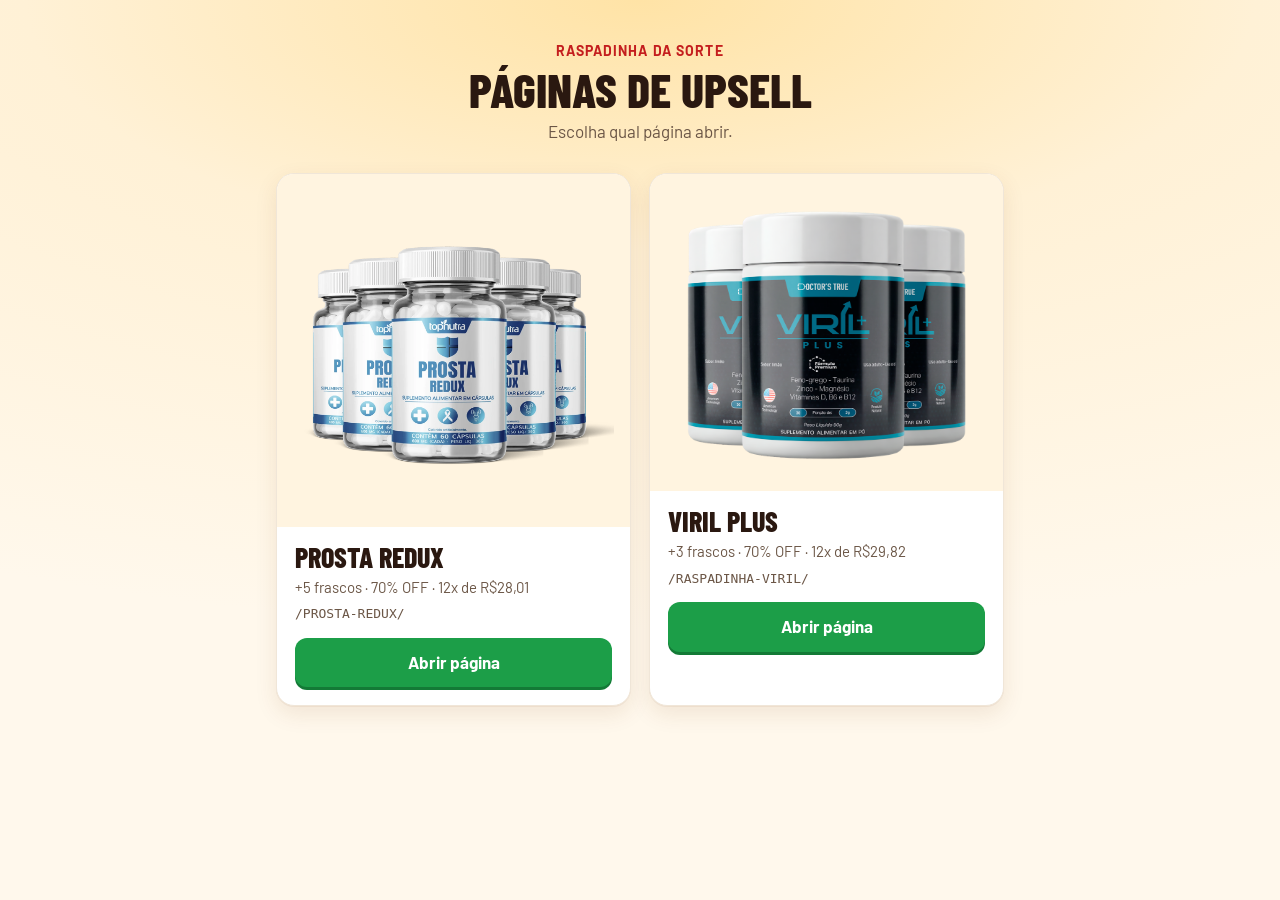
<file: index.html>
<!DOCTYPE html>
<html lang="pt-BR">
<head>
<meta charset="utf-8"/>
<meta content="width=device-width, initial-scale=1" name="viewport"/>
<meta content="noindex, nofollow" name="robots"/>
<meta content="#FFF8EC" name="theme-color"/>
<title>Raspadinha da Sorte — Páginas</title>
<link href="PROSTA-REDUX/assets/10_css2.css" rel="stylesheet"/>
<style>
:root{--bg:#FFF8EC;--text:#2A1810;--text-2:#6B5646;--paper:#FFFFFF;--line:#F0E6D8;--red:#C41E1E;--go:#1C9E48;--go-dark:#137A36;--gold:#FFC933;--shadow:0 1px 0 rgba(120,60,0,.06),0 8px 22px rgba(120,60,0,.10);--shadow-lg:0 14px 32px rgba(120,60,0,.20);--f-cond:"Barlow Condensed","Arial Narrow",system-ui,sans-serif;--f-body:"Barlow",system-ui,-apple-system,"Segoe UI",sans-serif}
*{box-sizing:border-box}
body{margin:0;min-height:100vh;background:radial-gradient(120% 70% at 50% 0%,#FFE3A6 0%,#FFF1D6 40%,var(--bg) 100%);color:var(--text);font-family:var(--f-body);font-size:17px;line-height:1.5;-webkit-font-smoothing:antialiased}
.wrap{width:min(760px,100%);margin:0 auto;padding:40px 16px 56px}
header{text-align:center;margin-bottom:28px}
.kicker{margin:0;color:var(--red);font-weight:700;font-size:14px;letter-spacing:.08em;text-transform:uppercase}
h1{margin:4px 0 6px;font-family:var(--f-cond);font-weight:800;font-size:clamp(34px,7vw,48px);line-height:1;text-transform:uppercase}
header p{margin:0;color:var(--text-2)}
.grid{display:grid;grid-template-columns:repeat(auto-fit,minmax(260px,1fr));gap:18px}
.card{display:flex;flex-direction:column;background:var(--paper);border:1px solid var(--line);border-radius:18px;overflow:hidden;box-shadow:var(--shadow);color:inherit;text-decoration:none;transition:transform .18s ease,box-shadow .18s ease}
.card:hover{transform:translateY(-3px);box-shadow:var(--shadow-lg)}
.card:focus-visible{outline:3px solid var(--red);outline-offset:3px}
.shot{aspect-ratio:4/3;display:grid;place-items:center;background:#FFF4E0;padding:16px}
.shot img{width:100%;height:100%;object-fit:contain}
.body{display:grid;gap:4px;padding:16px 18px 18px}
.body h2{margin:0;font-family:var(--f-cond);font-weight:800;font-size:28px;line-height:1.05;text-transform:uppercase}
.meta{margin:0;color:var(--text-2);font-size:15px}
.path{margin:2px 0 10px;font-size:13px;color:var(--text-2);font-family:ui-monospace,SFMono-Regular,Menlo,monospace}
.btn{display:block;text-align:center;background:var(--go);color:#fff;font-weight:700;font-size:17px;padding:12px 16px;border-radius:12px;box-shadow:0 3px 0 var(--go-dark)}
.card:hover .btn{background:var(--go-dark)}
</style>
</head>
<body>
<div class="wrap">
<header>
<p class="kicker">Raspadinha da Sorte</p>
<h1>Páginas de upsell</h1>
<p>Escolha qual página abrir.</p>
</header>

<nav class="grid" aria-label="Páginas">
<a class="card" href="PROSTA-REDUX/index.html">
<div class="shot"><img alt="5 frascos de Prosta Redux" decoding="async" src="PROSTA-REDUX/assets/base-mockups-potes%20copiar.webp"/></div>
<div class="body">
<h2>Prosta Redux</h2>
<p class="meta">+5 frascos · 70% OFF · 12x de R$28,01</p>
<p class="path">/PROSTA-REDUX/</p>
<span class="btn">Abrir página</span>
</div>
</a>

<a class="card" href="RASPADINHA-VIRIL/index.html">
<div class="shot"><img alt="3 frascos de Viril Plus" decoding="async" src="RASPADINHA-VIRIL/assets/base-mockups-potes%20copiar.png"/></div>
<div class="body">
<h2>Viril Plus</h2>
<p class="meta">+3 frascos · 70% OFF · 12x de R$29,82</p>
<p class="path">/RASPADINHA-VIRIL/</p>
<span class="btn">Abrir página</span>
</div>
</a>
</nav>
</div>
</body>
</html>
</file>
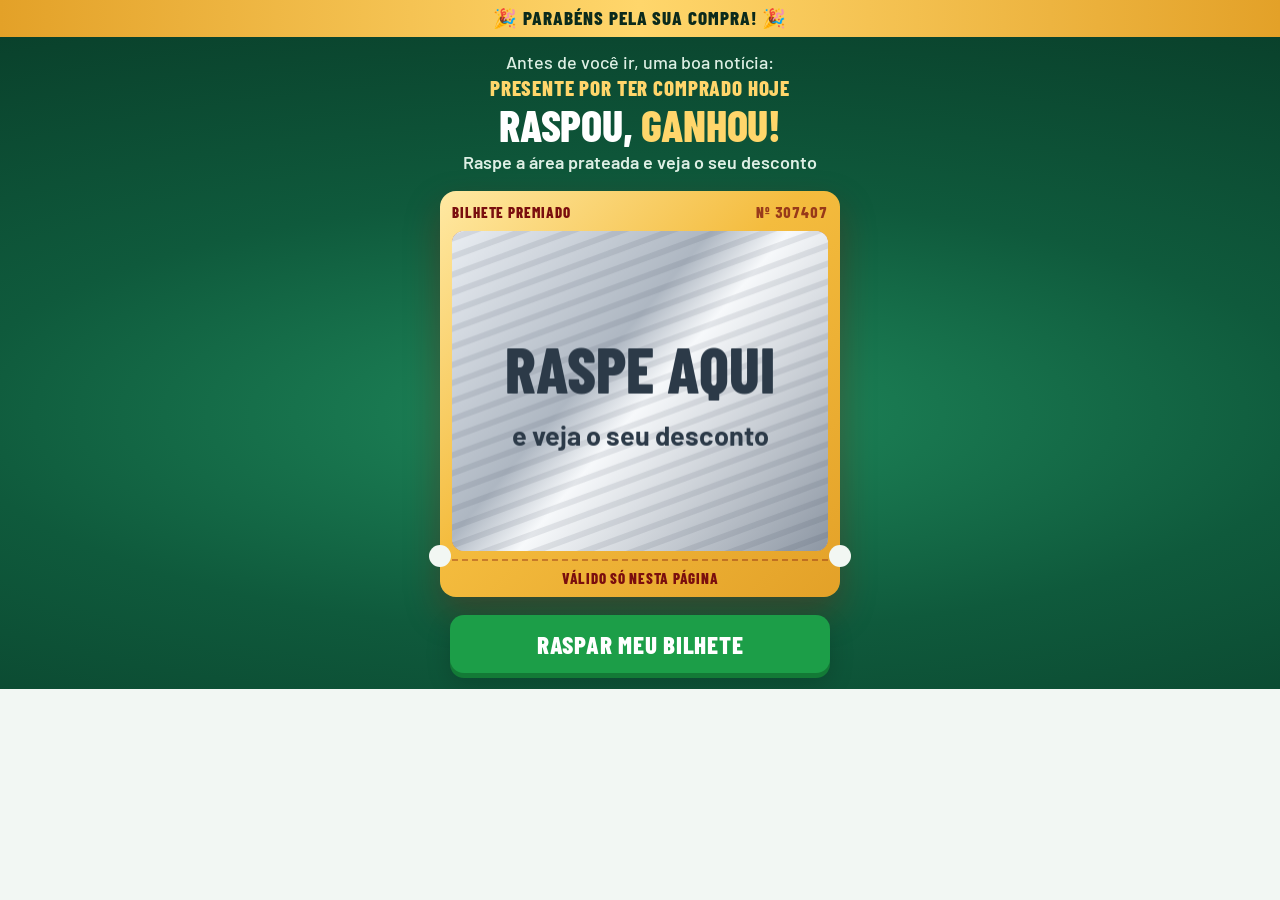
<file: PROSTA-REDUX/index.html>
<!DOCTYPE html>

<html lang="pt-BR">
<head><meta charset="utf-8"/><script data-ripador="mapa" src="assets/0_mapa-de-arquivos.js"></script>

<meta content="width=device-width, initial-scale=1" name="viewport"/>
<meta content="noindex, nofollow" name="robots"/>
<meta content="#0F5A3C" name="theme-color"/>
<title>Raspadinha da Sorte — Atualize seu pedido</title>
<link href="https://fonts.googleapis.com" rel="preconnect"/>
<link href="https://fonts.gstatic.com" rel="preconnect"/>
<link as="style" href="assets/1_style.css" rel="preload"/>
<link href="assets/1_style.css" rel="stylesheet"/>
<link href="assets/10_css2.css" rel="stylesheet"/>
</head>
<body>

<div class="party"><p>🎉 Parabéns pela sua compra! 🎉</p></div>

<section class="hero"><div class="wrap">
<div class="hero-head">
<p class="pre">Antes de você ir, uma boa notícia:</p>
<p class="kicker">Presente por ter comprado hoje</p>
<h1>Raspou, <em>ganhou!</em></h1>
<p aria-live="polite" class="status" id="msg" role="status">Raspe a área prateada e veja o seu desconto</p>
</div>
<div class="tkt" id="tkt">
<div class="tkt-top"><span>Bilhete premiado</span><span id="tktNo">Nº 004271</span></div>
<div class="scr" id="scr">
<div class="folder">
<p class="fd-title">Você ganhou</p>
<p class="fd-big">70% OFF</p>
<div class="fd-img"><img alt="5 frascos de Prosta Redux" decoding="async" height="1200" src="assets/base-mockups-potes%20copiar.webp" width="1200"/></div>
<span class="fd-pill">Em +5 frascos · você economiza R$279</span>
</div>
<canvas aria-label="Raspadinha. Toque no botão abaixo para raspar." class="foil" id="foil"></canvas>
</div>
<div class="tkt-foot">Válido só nesta página</div>
</div>
<button class="btn nudge" id="scratchBtn" type="button">Raspar meu bilhete</button>
</div></section>

<div class="locked" id="locked">
<div class="timerbar"><div class="wrap">
<p>Seus 70% OFF expiram em <span class="clock" id="clock">10:00</span></p>
</div></div>
<section class="offers" id="offers"><div class="wrap">
<div class="offers-head">
<h2>Seu presente: <em>70% OFF</em></h2>
<p>Adicione mais frascos ao pedido que você acabou de fazer. O desconto só vale nesta página.</p>
</div>
<div class="stack">

<article class="card featured">
<span class="flag">Mais escolhido</span>
<div class="saveband"><span>Você economiza</span><b>R$279,00</b></div>
<div class="card-body">
<div class="card-top"><span class="eyebrow">Atualize sua compra para</span><h3>5 frascos extras</h3></div>
<div class="shot">
<img alt="5 frascos de Prosta Redux" decoding="async" height="1200" src="assets/base-mockups-potes%20copiar.webp" width="1200"/>
<div class="chip"><div><b>70%</b><span>OFF</span></div></div>
</div>
<p class="deal"><span class="deal-lead">por apenas</span><span class="deal-price">12x de R$28,01</span><span class="deal-day">menos de R$2,00 por dia</span></p>

<a data-object="L9OG53-4ZJMD9" href="#" payt_action="oneclick_buy" style="text-decoration: none !important">
<button class="btn" type="button">Sim, quero meu desconto</button>
</a>

<select data-object="L9OG53-4ZJMD9" payt_element="installment" style="display:none !important"></select>
</div>
</article>
</div>
</div></section>
<section class="no"><div class="wrap">
<p class="foot">
      Suplemento alimentar. Não é medicamento e não se destina a diagnosticar, tratar, curar ou prevenir doenças. Resultados variam de pessoa para pessoa. Consulte seu médico. Produto isento de registro conforme legislação vigente da ANVISA.<br/><br/>
</p>
<a href="https://seguro.betaprost.com/home/obrigado/">
      Não, obrigado. Quero seguir sem os frascos extras.
    </a>
</div></section>
</div>
<script defer="" src="assets/2_app.js"></script>
<script type="text/javascript" src="https://checkout.payt.com.br/multiple-oneclickbuyscript/Q4ENY4.js"></script>
</body>
</html>
</file>
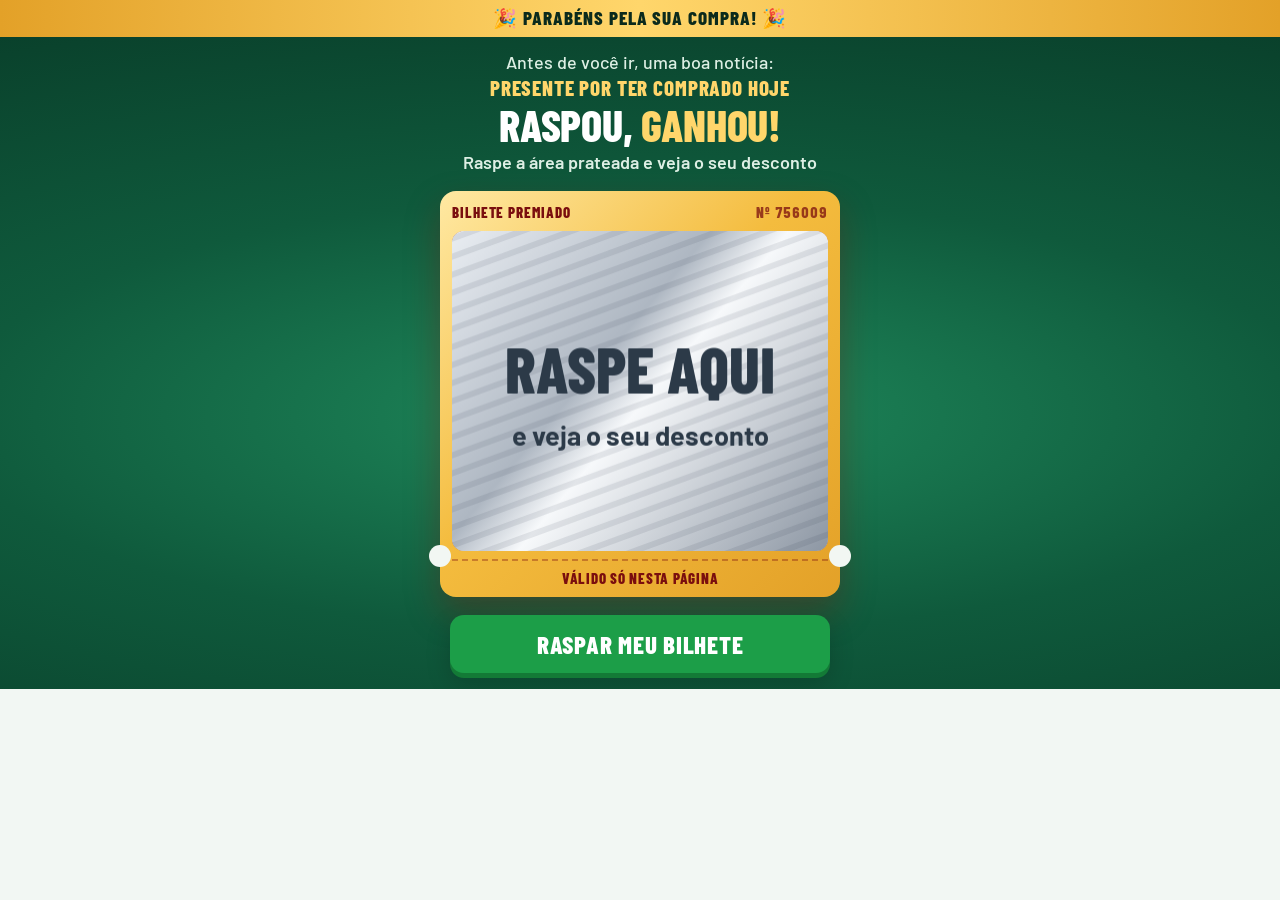
<file: RASPADINHA-VIRIL/index.html>
<!DOCTYPE html>

<html lang="pt-BR">
<head><meta charset="utf-8"/><script data-ripador="mapa" src="assets/0_mapa-de-arquivos.js"></script>

<meta content="width=device-width, initial-scale=1" name="viewport"/>
<meta content="noindex, nofollow" name="robots"/>
<meta content="#0F5A3C" name="theme-color"/>
<title>Raspadinha da Sorte — Atualize seu pedido</title>
<link href="https://fonts.googleapis.com" rel="preconnect"/>
<link href="https://fonts.gstatic.com" rel="preconnect"/>
<link as="style" href="assets/1_style.css" rel="preload"/>
<link href="assets/1_style.css" rel="stylesheet"/>
<link href="assets/10_css2.css" rel="stylesheet"/>
</head>
<body>

<div class="party"><p>🎉 Parabéns pela sua compra! 🎉</p></div>

<section class="hero"><div class="wrap">
<div class="hero-head">
<p class="pre">Antes de você ir, uma boa notícia:</p>
<p class="kicker">Presente por ter comprado hoje</p>
<h1>Raspou, <em>ganhou!</em></h1>
<p aria-live="polite" class="status" id="msg" role="status">Raspe a área prateada e veja o seu desconto</p>
</div>
<div class="tkt" id="tkt">
<div class="tkt-top"><span>Bilhete premiado</span><span id="tktNo">Nº 004271</span></div>
<div class="scr" id="scr">
<div class="folder">
<p class="fd-title">Você ganhou</p>
<p class="fd-big">70% OFF</p>
<div class="fd-img"><img alt="3 frascos de Viril Plus" decoding="async" height="791" src="assets/base-mockups-potes%20copiar.png" width="890"/></div>
<span class="fd-pill">Em +3 frascos · você economiza R$279</span>
</div>
<canvas aria-label="Raspadinha. Toque no botão abaixo para raspar." class="foil" id="foil"></canvas>
</div>
<div class="tkt-foot">Válido só nesta página</div>
</div>
<button class="btn nudge" id="scratchBtn" type="button">Raspar meu bilhete</button>
</div></section>

<div class="locked" id="locked">
<div class="timerbar"><div class="wrap">
<p>Seus 70% OFF expiram em <span class="clock" id="clock">10:00</span></p>
</div></div>
<section class="offers" id="offers"><div class="wrap">
<div class="offers-head">
<h2>Seu presente: <em>70% OFF</em></h2>
<p>Adicione mais frascos ao pedido que você acabou de fazer. O desconto só vale nesta página.</p>
</div>
<div class="stack">

<article class="card featured">
<span class="flag">Mais escolhido</span>
<div class="saveband"><span>Você economiza</span><b>R$279,00</b></div>
<div class="card-body">
<div class="card-top"><span class="eyebrow">Atualize sua compra para</span><h3>3 frascos extras</h3></div>
<div class="shot">
<img alt="3 frascos de Viril Plus" decoding="async" height="791" src="assets/base-mockups-potes%20copiar.png" width="890"/>
<div class="chip"><div><b>70%</b><span>OFF</span></div></div>
</div>
<p class="deal"><span class="deal-lead">por apenas</span><span class="deal-price">12x de R$29,82</span><span class="deal-day">menos de R$4,00 por dia</span></p>

<a data-object="LPVK6G-RW2BOW" href="#" payt_action="oneclick_buy" style="text-decoration: none !important">
<button class="btn" type="button">Sim, quero meu desconto</button>
</a>

<select data-object="LPVK6G-RW2BOW" payt_element="installment" style="display:none !important"></select>
</div>
</article>
</div>
</div></section>
<section class="no"><div class="wrap">
<p class="foot">
      Suplemento alimentar. Não é medicamento e não se destina a diagnosticar, tratar, curar ou prevenir doenças. Resultados variam de pessoa para pessoa. Consulte seu médico. Produto isento de registro conforme legislação vigente da ANVISA.<br/><br/>
</p>
<a href="https://seguro.betaprost.com/home/obrigado/">
      Não, obrigado. Quero seguir sem os frascos extras.
    </a>
</div></section>
</div>
<script defer="" src="assets/2_app.js"></script>
<script type="text/javascript" src="https://checkout.payt.com.br/multiple-oneclickbuyscript/Q4ENY4.js"></script>
</body>
</html>
</file>
<file: PROSTA-REDUX/assets/10_css2.css>
/* vietnamese */
@font-face {
  font-family: 'Barlow';
  font-style: normal;
  font-weight: 400;
  font-display: swap;
  src: url("14_7cHpv4kjgoGqM7E_A8s52Hs.woff2") format('woff2');
  unicode-range: U+0102-0103, U+0110-0111, U+0128-0129, U+0168-0169, U+01A0-01A1, U+01AF-01B0, U+0300-0301, U+0303-0304, U+0308-0309, U+0323, U+0329, U+1EA0-1EF9, U+20AB;
}
/* latin-ext */
@font-face {
  font-family: 'Barlow';
  font-style: normal;
  font-weight: 400;
  font-display: swap;
  src: url("11_7cHpv4kjgoGqM7E_Ass52Hs.woff2") format('woff2');
  unicode-range: U+0100-02BA, U+02BD-02C5, U+02C7-02CC, U+02CE-02D7, U+02DD-02FF, U+0304, U+0308, U+0329, U+1D00-1DBF, U+1E00-1E9F, U+1EF2-1EFF, U+2020, U+20A0-20AB, U+20AD-20C4, U+2113, U+2C60-2C7F, U+A720-A7FF;
}
/* latin */
@font-face {
  font-family: 'Barlow';
  font-style: normal;
  font-weight: 400;
  font-display: swap;
  src: url("7_7cHpv4kjgoGqM7E_DMs5.woff2") format('woff2');
  unicode-range: U+0000-00FF, U+0131, U+0152-0153, U+02BB-02BC, U+02C6, U+02DA, U+02DC, U+0304, U+0308, U+0329, U+2000-206F, U+20AC, U+2122, U+2191, U+2193, U+2212, U+2215, U+FEFF, U+FFFD;
}
/* vietnamese */
@font-face {
  font-family: 'Barlow';
  font-style: normal;
  font-weight: 500;
  font-display: swap;
  src: url("12_7cHqv4kjgoGqM7E3_-gs6FospT4.woff2") format('woff2');
  unicode-range: U+0102-0103, U+0110-0111, U+0128-0129, U+0168-0169, U+01A0-01A1, U+01AF-01B0, U+0300-0301, U+0303-0304, U+0308-0309, U+0323, U+0329, U+1EA0-1EF9, U+20AB;
}
/* latin-ext */
@font-face {
  font-family: 'Barlow';
  font-style: normal;
  font-weight: 500;
  font-display: swap;
  src: url("15_7cHqv4kjgoGqM7E3_-gs6VospT4.woff2") format('woff2');
  unicode-range: U+0100-02BA, U+02BD-02C5, U+02C7-02CC, U+02CE-02D7, U+02DD-02FF, U+0304, U+0308, U+0329, U+1D00-1DBF, U+1E00-1E9F, U+1EF2-1EFF, U+2020, U+20A0-20AB, U+20AD-20C4, U+2113, U+2C60-2C7F, U+A720-A7FF;
}
/* latin */
@font-face {
  font-family: 'Barlow';
  font-style: normal;
  font-weight: 500;
  font-display: swap;
  src: url("6_7cHqv4kjgoGqM7E3_-gs51os.woff2") format('woff2');
  unicode-range: U+0000-00FF, U+0131, U+0152-0153, U+02BB-02BC, U+02C6, U+02DA, U+02DC, U+0304, U+0308, U+0329, U+2000-206F, U+20AC, U+2122, U+2191, U+2193, U+2212, U+2215, U+FEFF, U+FFFD;
}
/* vietnamese */
@font-face {
  font-family: 'Barlow';
  font-style: normal;
  font-weight: 600;
  font-display: swap;
  src: url("26_7cHqv4kjgoGqM7E30-8s6FospT4.woff2") format('woff2');
  unicode-range: U+0102-0103, U+0110-0111, U+0128-0129, U+0168-0169, U+01A0-01A1, U+01AF-01B0, U+0300-0301, U+0303-0304, U+0308-0309, U+0323, U+0329, U+1EA0-1EF9, U+20AB;
}
/* latin-ext */
@font-face {
  font-family: 'Barlow';
  font-style: normal;
  font-weight: 600;
  font-display: swap;
  src: url("13_7cHqv4kjgoGqM7E30-8s6VospT4.woff2") format('woff2');
  unicode-range: U+0100-02BA, U+02BD-02C5, U+02C7-02CC, U+02CE-02D7, U+02DD-02FF, U+0304, U+0308, U+0329, U+1D00-1DBF, U+1E00-1E9F, U+1EF2-1EFF, U+2020, U+20A0-20AB, U+20AD-20C4, U+2113, U+2C60-2C7F, U+A720-A7FF;
}
/* latin */
@font-face {
  font-family: 'Barlow';
  font-style: normal;
  font-weight: 600;
  font-display: swap;
  src: url("4_7cHqv4kjgoGqM7E30-8s51os.woff2") format('woff2');
  unicode-range: U+0000-00FF, U+0131, U+0152-0153, U+02BB-02BC, U+02C6, U+02DA, U+02DC, U+0304, U+0308, U+0329, U+2000-206F, U+20AC, U+2122, U+2191, U+2193, U+2212, U+2215, U+FEFF, U+FFFD;
}
/* vietnamese */
@font-face {
  font-family: 'Barlow';
  font-style: normal;
  font-weight: 700;
  font-display: swap;
  src: url("24_7cHqv4kjgoGqM7E3t-4s6FospT4.woff2") format('woff2');
  unicode-range: U+0102-0103, U+0110-0111, U+0128-0129, U+0168-0169, U+01A0-01A1, U+01AF-01B0, U+0300-0301, U+0303-0304, U+0308-0309, U+0323, U+0329, U+1EA0-1EF9, U+20AB;
}
/* latin-ext */
@font-face {
  font-family: 'Barlow';
  font-style: normal;
  font-weight: 700;
  font-display: swap;
  src: url("25_7cHqv4kjgoGqM7E3t-4s6VospT4.woff2") format('woff2');
  unicode-range: U+0100-02BA, U+02BD-02C5, U+02C7-02CC, U+02CE-02D7, U+02DD-02FF, U+0304, U+0308, U+0329, U+1D00-1DBF, U+1E00-1E9F, U+1EF2-1EFF, U+2020, U+20A0-20AB, U+20AD-20C4, U+2113, U+2C60-2C7F, U+A720-A7FF;
}
/* latin */
@font-face {
  font-family: 'Barlow';
  font-style: normal;
  font-weight: 700;
  font-display: swap;
  src: url("5_7cHqv4kjgoGqM7E3t-4s51os.woff2") format('woff2');
  unicode-range: U+0000-00FF, U+0131, U+0152-0153, U+02BB-02BC, U+02C6, U+02DA, U+02DC, U+0304, U+0308, U+0329, U+2000-206F, U+20AC, U+2122, U+2191, U+2193, U+2212, U+2215, U+FEFF, U+FFFD;
}
/* vietnamese */
@font-face {
  font-family: 'Barlow Condensed';
  font-style: normal;
  font-weight: 600;
  font-display: swap;
  src: url("18_HTxwL3I-JCGChYJ8VI-L6OO_au7B4873z3nWuZEC.woff2") format('woff2');
  unicode-range: U+0102-0103, U+0110-0111, U+0128-0129, U+0168-0169, U+01A0-01A1, U+01AF-01B0, U+0300-0301, U+0303-0304, U+0308-0309, U+0323, U+0329, U+1EA0-1EF9, U+20AB;
}
/* latin-ext */
@font-face {
  font-family: 'Barlow Condensed';
  font-style: normal;
  font-weight: 600;
  font-display: swap;
  src: url("20_HTxwL3I-JCGChYJ8VI-L6OO_au7B4873z3jWuZEC.woff2") format('woff2');
  unicode-range: U+0100-02BA, U+02BD-02C5, U+02C7-02CC, U+02CE-02D7, U+02DD-02FF, U+0304, U+0308, U+0329, U+1D00-1DBF, U+1E00-1E9F, U+1EF2-1EFF, U+2020, U+20A0-20AB, U+20AD-20C4, U+2113, U+2C60-2C7F, U+A720-A7FF;
}
/* latin */
@font-face {
  font-family: 'Barlow Condensed';
  font-style: normal;
  font-weight: 600;
  font-display: swap;
  src: url("16_HTxwL3I-JCGChYJ8VI-L6OO_au7B4873z3bWuQ.woff2") format('woff2');
  unicode-range: U+0000-00FF, U+0131, U+0152-0153, U+02BB-02BC, U+02C6, U+02DA, U+02DC, U+0304, U+0308, U+0329, U+2000-206F, U+20AC, U+2122, U+2191, U+2193, U+2212, U+2215, U+FEFF, U+FFFD;
}
/* vietnamese */
@font-face {
  font-family: 'Barlow Condensed';
  font-style: normal;
  font-weight: 700;
  font-display: swap;
  src: url("17_HTxwL3I-JCGChYJ8VI-L6OO_au7B46r2z3nWuZEC.woff2") format('woff2');
  unicode-range: U+0102-0103, U+0110-0111, U+0128-0129, U+0168-0169, U+01A0-01A1, U+01AF-01B0, U+0300-0301, U+0303-0304, U+0308-0309, U+0323, U+0329, U+1EA0-1EF9, U+20AB;
}
/* latin-ext */
@font-face {
  font-family: 'Barlow Condensed';
  font-style: normal;
  font-weight: 700;
  font-display: swap;
  src: url("19_HTxwL3I-JCGChYJ8VI-L6OO_au7B46r2z3jWuZEC.woff2") format('woff2');
  unicode-range: U+0100-02BA, U+02BD-02C5, U+02C7-02CC, U+02CE-02D7, U+02DD-02FF, U+0304, U+0308, U+0329, U+1D00-1DBF, U+1E00-1E9F, U+1EF2-1EFF, U+2020, U+20A0-20AB, U+20AD-20C4, U+2113, U+2C60-2C7F, U+A720-A7FF;
}
/* latin */
@font-face {
  font-family: 'Barlow Condensed';
  font-style: normal;
  font-weight: 700;
  font-display: swap;
  src: url("22_HTxwL3I-JCGChYJ8VI-L6OO_au7B46r2z3bWuQ.woff2") format('woff2');
  unicode-range: U+0000-00FF, U+0131, U+0152-0153, U+02BB-02BC, U+02C6, U+02DA, U+02DC, U+0304, U+0308, U+0329, U+2000-206F, U+20AC, U+2122, U+2191, U+2193, U+2212, U+2215, U+FEFF, U+FFFD;
}
/* vietnamese */
@font-face {
  font-family: 'Barlow Condensed';
  font-style: normal;
  font-weight: 800;
  font-display: swap;
  src: url("21_HTxwL3I-JCGChYJ8VI-L6OO_au7B47b1z3nWuZEC.woff2") format('woff2');
  unicode-range: U+0102-0103, U+0110-0111, U+0128-0129, U+0168-0169, U+01A0-01A1, U+01AF-01B0, U+0300-0301, U+0303-0304, U+0308-0309, U+0323, U+0329, U+1EA0-1EF9, U+20AB;
}
/* latin-ext */
@font-face {
  font-family: 'Barlow Condensed';
  font-style: normal;
  font-weight: 800;
  font-display: swap;
  src: url("23_HTxwL3I-JCGChYJ8VI-L6OO_au7B47b1z3jWuZEC.woff2") format('woff2');
  unicode-range: U+0100-02BA, U+02BD-02C5, U+02C7-02CC, U+02CE-02D7, U+02DD-02FF, U+0304, U+0308, U+0329, U+1D00-1DBF, U+1E00-1E9F, U+1EF2-1EFF, U+2020, U+20A0-20AB, U+20AD-20C4, U+2113, U+2C60-2C7F, U+A720-A7FF;
}
/* latin */
@font-face {
  font-family: 'Barlow Condensed';
  font-style: normal;
  font-weight: 800;
  font-display: swap;
  src: url("8_HTxwL3I-JCGChYJ8VI-L6OO_au7B47b1z3bWuQ.woff2") format('woff2');
  unicode-range: U+0000-00FF, U+0131, U+0152-0153, U+02BB-02BC, U+02C6, U+02DA, U+02DC, U+0304, U+0308, U+0329, U+2000-206F, U+20AC, U+2122, U+2191, U+2193, U+2212, U+2215, U+FEFF, U+FFFD;
}
</file>
<file: PROSTA-REDUX/assets/1_style.css>
[hidden]{display:none!important}img{max-width:100%}:root{--night:#FFF8EC;--text:#2A1810;--text-2:#4A3A30;--hero-bg:radial-gradient(120% 70% at 50% 62%,#FFE3A6 0%,#FFF1D6 48%,#FFF8EC 100%);--kicker:#C41E1E;--em:#D62828;--em-2:#C41E1E;--burst-bg:#D62828;--burst-fg:#FFFFFF;--burst-border:#FFC933;--wheel-shadow:rgba(122,20,10,.28);--focus:#C41E1E;--offers-bg:#FFEFD2;--ring:#E8A200;--card-shadow:0 1px 0 rgba(120,60,0,.06),0 8px 22px rgba(120,60,0,.10);--card-shadow-lg:0 14px 32px rgba(120,60,0,.20);--link-muted:#6B5646;--hair:rgba(42,24,16,.12);--foot:#7A6A5E;--gold:#FFC933;--paper:#FFFFFF;--ink:#2A1810;--ink-2:#6B5646;--line:#F0E6D8;--cream:#FFF4E0;--go:#1C9E48;--go-dark:#137A36;--red:#C41E1E;--f-cond:"Barlow Condensed","Arial Narrow",system-ui,sans-serif;--f-body:"Barlow",system-ui,-apple-system,"Segoe UI",sans-serif}*{box-sizing:border-box}html{-webkit-text-size-adjust:100%;color-scheme:light}body{margin:0;background:var(--night);color:var(--text);font-family:var(--f-body);font-size:17px;line-height:1.5;-webkit-font-smoothing:antialiased}.wrap{width:min(460px,100%);margin:0 auto;padding-inline:16px}.approved{background:var(--go);color:#fff;padding-block:8px}.approved p{margin:0;display:flex;align-items:center;justify-content:center;gap:8px;font-weight:600;font-size:15px;line-height:1.2;text-align:center}.approved svg{flex:none}.hero{position:relative;overflow:hidden;text-align:center;padding-block:14px 16px;background:var(--hero-bg)}.hero-head{display:grid;gap:4px;margin-bottom:12px}.pre{margin:0;font-size:18px;line-height:1.25;font-weight:500;color:var(--text-2)}.kicker{margin:0;font-family:var(--f-cond);font-weight:800;font-size:21px;line-height:1.05;letter-spacing:.04em;text-transform:uppercase;color:var(--kicker)}h1{margin:0;font-family:var(--f-cond);font-weight:800;font-size:clamp(36px,10.4vw,44px);line-height:1;letter-spacing:-.005em;text-transform:uppercase;text-wrap:balance}h1 em{font-style:normal;color:var(--em)}.status{margin:0;font-size:18px;line-height:1.3;color:var(--text-2);font-weight:600}.status b{color:var(--em-2)}.burst{position:absolute;left:50%;top:50%;z-index:4;width:94%;transform:translate(-50%,-50%);text-align:center;pointer-events:none}.burst-in{display:block;background:var(--burst-bg);color:var(--burst-fg);border:3px solid var(--burst-border);border-radius:14px;padding:12px 10px 10px;box-shadow:0 10px 30px rgba(0,0,0,.55);animation:pop .5s cubic-bezier(.2,1.5,.4,1)}.burst-in b{display:block;font-family:var(--f-cond);font-weight:800;font-size:clamp(32px,10vw,42px);line-height:.95;text-transform:uppercase}.burst-in span{display:block;margin-top:5px;font-size:18px;font-weight:700;line-height:1.2}@keyframes pop{from{transform:scale(.4);opacity:0}to{transform:scale(1);opacity:1}}.nudge{animation:nudge 1.1s ease-in-out infinite}@keyframes nudge{50%{transform:scale(1.045)}}.wheelbox{--w:min(86vw,360px,calc(100vh - 310px));--w:min(86vw,360px,calc(100svh - 310px));position:relative;width:max(240px,var(--w));aspect-ratio:1;max-width:100%;margin:10px auto 0}.wheel,.rim{position:absolute;inset:0;width:100%;height:100%;display:block}.wheel{transition:transform 4.6s cubic-bezier(.15,.85,.25,1);filter:drop-shadow(0 14px 28px var(--wheel-shadow))}.rim{pointer-events:none}.pointer{position:absolute;left:50%;top:-5.5%;width:13%;transform:translateX(-50%);z-index:3;filter:drop-shadow(0 3px 4px rgba(0,0,0,.45))}.bulb{fill:#FFE58A}.bulb.b{animation:blink 1.1s steps(1) infinite}.bulb.a{animation:blink 1.1s steps(1) infinite .55s}@keyframes blink{50%{fill:#A87B00}}.slice.hit{fill:#8FE3AE}.btn{position:relative;overflow:hidden;display:block;width:100%;border:0;cursor:pointer;font-family:var(--f-cond);font-weight:800;font-size:clamp(21px,6.4vw,25px);letter-spacing:.03em;text-transform:uppercase;line-height:1;background:var(--go);color:#fff;border-radius:14px;padding:17px 16px 16px;box-shadow:0 5px 0 var(--go-dark),0 10px 24px rgba(0,0,0,.18)}.btn:active{transform:translateY(3px);box-shadow:0 2px 0 var(--go-dark)}.btn:focus-visible{outline:3px solid var(--focus);outline-offset:3px}.btn[disabled]{cursor:default;filter:saturate(.6) brightness(.85)}.btn::after{content:"";position:absolute;top:0;bottom:0;left:-40%;width:30%;background:linear-gradient(100deg,transparent,rgba(255,255,255,.35),transparent);transform:skewX(-18deg);animation:shine 2.8s ease-in-out infinite}.btn[disabled]::after{display:none}@keyframes shine{0%,55%{left:-40%}100%{left:130%}}#spinBtn{max-width:360px;margin:20px auto 0}.locked{display:none}.locked.on{display:block;animation:reveal .5s ease-out}@keyframes reveal{from{opacity:0;transform:translateY(16px)}to{opacity:1;transform:none}}.timerbar{background:var(--red);color:#fff;padding-block:9px;position:sticky;top:0;z-index:20;box-shadow:0 4px 12px rgba(0,0,0,.3)}.timerbar p{margin:0;display:flex;gap:10px;align-items:center;justify-content:center;font-weight:600;font-size:17px}.clock{font-family:var(--f-cond);font-weight:800;font-size:22px;line-height:1;background:rgba(0,0,0,.25);border-radius:6px;padding:4px 10px 3px;font-variant-numeric:tabular-nums;letter-spacing:.03em}.offers{background:var(--offers-bg);padding-block:26px 8px}.offers-head{text-align:center;margin-bottom:26px;display:grid;gap:4px}.offers-head h2{margin:0;font-family:var(--f-cond);font-weight:800;font-size:32px;line-height:1;text-transform:uppercase;text-wrap:balance}.offers-head h2 em{font-style:normal;color:var(--em)}.offers-head p{margin:0;color:var(--text-2);font-size:18px;line-height:1.4}.stack{display:grid;gap:26px}.card{position:relative;background:var(--paper);color:var(--ink);border-radius:16px;box-shadow:var(--card-shadow)}.card.featured{box-shadow:0 0 0 3px var(--ring),var(--card-shadow-lg)}.card-body{padding:18px 18px 18px}.saveband{display:flex;flex-wrap:wrap;align-items:baseline;justify-content:center;column-gap:8px;background:var(--go);color:#fff;border-radius:16px 16px 0 0;padding:14px 16px 12px;font-family:var(--f-cond);font-weight:800;text-transform:uppercase;line-height:1}.featured .saveband{padding-top:24px}.saveband span{font-size:19px;letter-spacing:.04em;opacity:.92}.saveband b{font-size:34px;font-variant-numeric:tabular-nums}.flag{position:absolute;top:-13px;left:50%;transform:translateX(-50%);white-space:nowrap;background:var(--gold);color:var(--ink);font-family:var(--f-cond);font-weight:800;font-size:15px;letter-spacing:.08em;text-transform:uppercase;padding:4px 14px 3px;border-radius:999px}.card-top{text-align:center}.card-top .eyebrow{display:block;margin:0 0 3px;font-size:18px;line-height:1.2;font-weight:600;color:var(--ink-2)}.deal{margin:0 0 16px;text-align:center}.deal-lead{display:block;font-size:18px;line-height:1.2;font-weight:600;color:var(--ink-2)}.deal-price{display:block;margin-top:2px;font-family:var(--f-cond);font-weight:800;font-size:50px;line-height:1;color:var(--ink);font-variant-numeric:tabular-nums}.deal-day{display:inline-block;margin-top:10px;background:var(--cream);color:var(--ink);font-size:17px;font-weight:700;padding:5px 14px;border-radius:999px}.card h3{margin:0;font-family:var(--f-cond);font-weight:800;font-size:36px;line-height:1;text-transform:uppercase}.card .qty{margin:3px 0 0;color:var(--ink-2);font-size:18px}.chip{position:absolute;top:10px;right:10px;display:grid;place-items:center;width:76px;height:76px;border-radius:50%;background:var(--gold);color:var(--ink);border:3px solid #fff;box-shadow:0 4px 12px rgba(0,0,0,.3);font-family:var(--f-cond);font-weight:800;line-height:.9;text-align:center;transform:rotate(-8deg)}.chip b{font-size:29px;display:block}.chip span{font-size:14px;letter-spacing:.06em}.shot{position:relative;margin:12px 0 14px;padding:14px 8px 6px;border-radius:12px;background:radial-gradient(90% 75% at 50% 58%,#FFFFFF 0%,#FFF1D6 100%)}.shot img{display:block;width:100%;height:auto}.no{background:var(--offers-bg);padding-block:8px 36px;text-align:center}.no .foot{margin-top:18px}.no a{display:inline-block;margin-top:22px;color:#8A796B;font-size:14px;line-height:1.4;text-decoration:underline;text-underline-offset:3px}.no a:focus-visible{outline:2px solid var(--focus);outline-offset:3px}.foot{border-top:1px solid var(--hair);margin:24px 0 0;padding-top:16px;font-size:14px;color:var(--foot);line-height:1.55;text-align:left}@media (prefers-reduced-motion:reduce){.nudge,.burst-in{animation:none}.wheel{transition-duration:.8s}.bulb.a,.bulb.b,.btn::after{animation:none}.locked.on{animation:none}}.party{position:relative;overflow:hidden;background:linear-gradient(90deg,#B81D1D,#D62828 50%,#B81D1D);color:#fff;padding-block:8px}.party p{position:relative;margin:0;text-align:center;font-family:var(--f-cond);font-weight:800;font-size:19px;line-height:1.1;letter-spacing:.05em;text-transform:uppercase}.party::after{content:"";position:absolute;top:0;bottom:0;left:-30%;width:25%;background:linear-gradient(100deg,transparent,rgba(255,255,255,.35),transparent);transform:skewX(-18deg);animation:shine 3.2s ease-in-out infinite}.confetti{position:fixed;inset:0;width:100%;height:100%;pointer-events:none;z-index:60}@media (prefers-reduced-motion:reduce){.party::after{animation:none}}:root{--night:#F2F7F3;--text:#10281E;--text-2:#35503F;--hero-bg:radial-gradient(120% 75% at 50% 58%,#1F8A5C 0%,#0F5A3C 45%,#083A27 100%);--kicker:#FFD66B;--em:#FFD66B;--em-2:#FFE08A;--offers-bg:#EAF4EE;--ring:#E8A200;--focus:#0F5A3C;--link-muted:#5E7266;--hair:rgba(16,40,30,.14);--foot:#5E7266;--ink:#10281E;--ink-2:#4F6A5A;--line:#E1ECE4;--cream:#EEF6F0;--card-shadow:0 1px 0 rgba(8,58,39,.06),0 8px 22px rgba(8,58,39,.10);--card-shadow-lg:0 14px 32px rgba(8,58,39,.20)}.party{background:linear-gradient(90deg,#E3A128,#FFD66B 50%,#E3A128);color:#0B2A1C}.hero{color:#fff}.hero .pre,.hero .status{color:#DDEFE4}.hero h1{color:#fff}.status.win{color:var(--em-2);font-family:var(--f-cond);font-weight:800;font-size:24px;letter-spacing:.01em;text-transform:uppercase;line-height:1.05}.offers-head h2 em{color:#C41E1E}.stage{position:relative;width:min(84vw,340px,calc((100svh - 300px)*.98));width:max(230px,min(84vw,340px,calc((100svh - 300px)*.98)));aspect-ratio:1/1.02;margin:22px auto 0;cursor:pointer;-webkit-tap-highlight-color:transparent}.stage:focus-visible{outline:3px solid var(--em);outline-offset:6px;border-radius:16px}@keyframes spin{to{rotate:360deg}}.tag{position:absolute;right:0;top:-2%;z-index:5;display:grid;place-items:center;text-align:center;width:92px;height:92px;border-radius:50%;background:#C41E1E;color:#fff;border:4px solid #FFD66B;box-shadow:0 8px 18px rgba(0,0,0,.35);font-family:var(--f-cond);font-weight:800;line-height:.9;opacity:0;transform:scale(.2) rotate(-30deg);transition:transform .5s cubic-bezier(.2,1.6,.4,1) 1.1s,opacity .2s 1.1s}.tag b{display:block;font-size:34px}.tag span{font-size:17px;letter-spacing:.05em}.stage.open .tag{opacity:1;transform:scale(1) rotate(-10deg)}.tag.save{right:auto;left:0;width:104px;height:104px;background:#1C9E48;transition-delay:1.35s}.tag.save small{display:block;font-size:13px;letter-spacing:.04em;line-height:1}.tag.save b{font-size:27px;margin-top:3px}.stage.open .tag.save{transform:scale(1) rotate(10deg)}@keyframes wiggle{0%,62%,100%{transform:rotate(0)}68%{transform:rotate(-5deg)}74%{transform:rotate(5deg)}80%{transform:rotate(-3deg)}86%{transform:rotate(2deg)}}@keyframes shake{25%{transform:translateX(-6px) rotate(-4deg)}75%{transform:translateX(6px) rotate(4deg)}}.glow{position:absolute;left:50%;top:50%;width:100%;aspect-ratio:1;transform:translate(-50%,-50%);border-radius:50%;background:radial-gradient(circle,rgba(255,224,138,.45) 0%,rgba(255,224,138,0) 65%)}.rays{position:absolute;left:50%;top:36%;width:130%;aspect-ratio:1;border-radius:50%;transform:translate(-50%,-50%) scale(.3);opacity:0;background:repeating-conic-gradient(from 0deg,rgba(255,230,150,.55) 0 9deg,rgba(255,230,150,0) 9deg 24deg);-webkit-mask:radial-gradient(circle,#000 18%,transparent 66%);mask:radial-gradient(circle,#000 18%,transparent 66%);transition:opacity .5s ease .2s,transform .9s ease .2s}.stage.open .rays{opacity:1;transform:translate(-50%,-50%) scale(1);animation:spin 14s linear infinite}.prize{position:absolute;left:10%;width:80%;bottom:16%;z-index:1;opacity:0;transform:translateY(38%) scale(.45);transition:transform 1s cubic-bezier(.2,1.35,.4,1) .35s,opacity .25s ease .35s;filter:drop-shadow(0 12px 18px rgba(0,0,0,.35))}.prize img{display:block;width:100%;height:auto}.stage.open .prize{opacity:1;transform:translateY(-19%) scale(1)}.gift{position:absolute;inset:0;z-index:2;transform-origin:50% 96%}.gift.idle{animation:wiggle 2.6s ease-in-out infinite}.gift.shaking{animation:shake .12s linear 7}.box{position:absolute;left:9%;width:82%;bottom:3%;height:47%;border-radius:8px;background:linear-gradient(90deg,#8E1010 0%,#C41E1E 18%,#E84A4A 46%,#D62828 70%,#8E1010 100%);box-shadow:0 20px 30px rgba(0,0,0,.35)}.box::before{content:"";position:absolute;top:0;bottom:0;left:42%;width:16%;background:linear-gradient(90deg,#B97A12,#FFE08A 45%,#E3A128)}.box::after{content:"";position:absolute;left:0;right:0;top:0;height:14%;background:linear-gradient(180deg,rgba(0,0,0,.28),transparent)}.lid{position:absolute;left:4%;width:92%;bottom:49%;height:15%;z-index:3;transform-origin:15% 100%;transition:transform .8s cubic-bezier(.3,1.25,.5,1),opacity .5s ease .45s}.lid-top{position:absolute;inset:0;border-radius:8px;background:linear-gradient(90deg,#A31616 0%,#D62828 20%,#F05A5A 46%,#E23B3B 70%,#A31616 100%);box-shadow:0 6px 10px rgba(0,0,0,.25)}.lid-top::before{content:"";position:absolute;top:0;bottom:0;left:42.5%;width:15%;background:linear-gradient(90deg,#B97A12,#FFE08A 45%,#E3A128)}.bow{position:absolute;left:50%;bottom:86%;width:52%;transform:translateX(-50%)}.bow svg{display:block;width:100%;height:auto;filter:drop-shadow(0 4px 4px rgba(0,0,0,.25))}.stage.open .lid{transform:translate(-14%,-230%) rotate(-28deg);opacity:0}.sparkle{position:absolute;z-index:4;color:#FFE08A;font-size:22px;line-height:1;animation:twinkle 1.8s ease-in-out infinite;pointer-events:none}@keyframes twinkle{0%,100%{opacity:.2;transform:scale(.6)}50%{opacity:1;transform:scale(1.15)}}.hero #openBtn{background:#FFC933;color:#0B2A1C;box-shadow:0 5px 0 #B98A10,0 10px 24px rgba(0,0,0,.3);max-width:360px;margin:18px auto 0}.hero #openBtn:active{box-shadow:0 2px 0 #B98A10}@media (prefers-reduced-motion:reduce){.gift.idle,.gift.shaking,.stage.open .rays,.sparkle{animation:none}.prize,.lid,.tag,.rays{transition-duration:.01s;transition-delay:0s}}
.tkt{position:relative;width:min(92vw,400px);margin:16px auto 0;background:linear-gradient(135deg,#FFE9A3,#F4BC3E 45%,#E3A128);border-radius:16px;padding:10px 12px 8px;box-shadow:0 16px 34px rgba(122,20,10,.35);transition:transform .5s cubic-bezier(.2,1.5,.4,1)}
.tkt.won{transform:scale(1.03)}
.tkt::before,.tkt::after{content:"";position:absolute;bottom:30px;width:22px;height:22px;border-radius:50%;background:var(--night)}
.tkt::before{left:-11px}
.tkt::after{right:-11px}
.tkt-top{display:flex;justify-content:space-between;align-items:baseline;gap:8px;margin-bottom:8px;font-family:var(--f-cond);font-weight:800;font-size:15px;letter-spacing:.06em;text-transform:uppercase;color:#7A0E0E}
.tkt-top span:last-child{opacity:.75;font-variant-numeric:tabular-nums}
.scr{position:relative;aspect-ratio:4/3.4;border-radius:12px;overflow:hidden;box-shadow:inset 0 0 0 3px #7A0E0E}
.tkt-foot{margin-top:8px;padding-top:6px;border-top:2px dashed rgba(122,14,14,.35);font-family:var(--f-cond);font-weight:800;font-size:15px;letter-spacing:.05em;text-transform:uppercase;color:#7A0E0E;text-align:center}
.foil{position:absolute;inset:0;width:100%;height:100%;touch-action:none;cursor:grab;transition:opacity .5s;z-index:3}
.foil.gone{opacity:0;pointer-events:none}
.folder{position:absolute;inset:0;display:flex;flex-direction:column;align-items:center;justify-content:space-between;text-align:center;padding:10px 10px 9px;background:radial-gradient(120% 90% at 50% 0%,#FFFFFF 0%,#FFF1D6 70%,#FFE3A6 100%)}
.fd-title{margin:0;font-family:var(--f-cond);font-weight:800;font-size:17px;letter-spacing:.1em;text-transform:uppercase;color:var(--ink-2)}
.fd-big{margin:0;font-family:var(--f-cond);font-weight:800;font-size:clamp(40px,12vw,54px);line-height:.95;color:#D62828;text-transform:uppercase}
.fd-img{flex:1;min-height:0;display:flex;align-items:center;justify-content:center;margin:2px 0}
.fd-img img{height:100%;width:auto;filter:drop-shadow(0 8px 14px rgba(0,0,0,.3))}
.fd-pill{background:var(--go);color:#fff;border-radius:999px;padding:6px 14px;font-weight:700;font-size:14.5px;line-height:1.1}
.scratch-hint{margin:10px 0 0;font-size:16px;font-weight:600;color:var(--text-2)}
#scratchBtn{max-width:380px;margin:18px auto 0}
@media (prefers-reduced-motion:reduce){.tkt,.foil{transition:none}}

card.featured a{
    text-decoration: none !important;
}
</file>
<file: RASPADINHA-VIRIL/assets/1_style.css>
[hidden]{display:none!important}img{max-width:100%}:root{--night:#FFF8EC;--text:#2A1810;--text-2:#4A3A30;--hero-bg:radial-gradient(120% 70% at 50% 62%,#FFE3A6 0%,#FFF1D6 48%,#FFF8EC 100%);--kicker:#C41E1E;--em:#D62828;--em-2:#C41E1E;--burst-bg:#D62828;--burst-fg:#FFFFFF;--burst-border:#FFC933;--wheel-shadow:rgba(122,20,10,.28);--focus:#C41E1E;--offers-bg:#FFEFD2;--ring:#E8A200;--card-shadow:0 1px 0 rgba(120,60,0,.06),0 8px 22px rgba(120,60,0,.10);--card-shadow-lg:0 14px 32px rgba(120,60,0,.20);--link-muted:#6B5646;--hair:rgba(42,24,16,.12);--foot:#7A6A5E;--gold:#FFC933;--paper:#FFFFFF;--ink:#2A1810;--ink-2:#6B5646;--line:#F0E6D8;--cream:#FFF4E0;--go:#1C9E48;--go-dark:#137A36;--red:#C41E1E;--f-cond:"Barlow Condensed","Arial Narrow",system-ui,sans-serif;--f-body:"Barlow",system-ui,-apple-system,"Segoe UI",sans-serif}*{box-sizing:border-box}html{-webkit-text-size-adjust:100%;color-scheme:light}body{margin:0;background:var(--night);color:var(--text);font-family:var(--f-body);font-size:17px;line-height:1.5;-webkit-font-smoothing:antialiased}.wrap{width:min(460px,100%);margin:0 auto;padding-inline:16px}.approved{background:var(--go);color:#fff;padding-block:8px}.approved p{margin:0;display:flex;align-items:center;justify-content:center;gap:8px;font-weight:600;font-size:15px;line-height:1.2;text-align:center}.approved svg{flex:none}.hero{position:relative;overflow:hidden;text-align:center;padding-block:14px 16px;background:var(--hero-bg)}.hero-head{display:grid;gap:4px;margin-bottom:12px}.pre{margin:0;font-size:18px;line-height:1.25;font-weight:500;color:var(--text-2)}.kicker{margin:0;font-family:var(--f-cond);font-weight:800;font-size:21px;line-height:1.05;letter-spacing:.04em;text-transform:uppercase;color:var(--kicker)}h1{margin:0;font-family:var(--f-cond);font-weight:800;font-size:clamp(36px,10.4vw,44px);line-height:1;letter-spacing:-.005em;text-transform:uppercase;text-wrap:balance}h1 em{font-style:normal;color:var(--em)}.status{margin:0;font-size:18px;line-height:1.3;color:var(--text-2);font-weight:600}.status b{color:var(--em-2)}.burst{position:absolute;left:50%;top:50%;z-index:4;width:94%;transform:translate(-50%,-50%);text-align:center;pointer-events:none}.burst-in{display:block;background:var(--burst-bg);color:var(--burst-fg);border:3px solid var(--burst-border);border-radius:14px;padding:12px 10px 10px;box-shadow:0 10px 30px rgba(0,0,0,.55);animation:pop .5s cubic-bezier(.2,1.5,.4,1)}.burst-in b{display:block;font-family:var(--f-cond);font-weight:800;font-size:clamp(32px,10vw,42px);line-height:.95;text-transform:uppercase}.burst-in span{display:block;margin-top:5px;font-size:18px;font-weight:700;line-height:1.2}@keyframes pop{from{transform:scale(.4);opacity:0}to{transform:scale(1);opacity:1}}.nudge{animation:nudge 1.1s ease-in-out infinite}@keyframes nudge{50%{transform:scale(1.045)}}.wheelbox{--w:min(86vw,360px,calc(100vh - 310px));--w:min(86vw,360px,calc(100svh - 310px));position:relative;width:max(240px,var(--w));aspect-ratio:1;max-width:100%;margin:10px auto 0}.wheel,.rim{position:absolute;inset:0;width:100%;height:100%;display:block}.wheel{transition:transform 4.6s cubic-bezier(.15,.85,.25,1);filter:drop-shadow(0 14px 28px var(--wheel-shadow))}.rim{pointer-events:none}.pointer{position:absolute;left:50%;top:-5.5%;width:13%;transform:translateX(-50%);z-index:3;filter:drop-shadow(0 3px 4px rgba(0,0,0,.45))}.bulb{fill:#FFE58A}.bulb.b{animation:blink 1.1s steps(1) infinite}.bulb.a{animation:blink 1.1s steps(1) infinite .55s}@keyframes blink{50%{fill:#A87B00}}.slice.hit{fill:#8FE3AE}.btn{position:relative;overflow:hidden;display:block;width:100%;border:0;cursor:pointer;font-family:var(--f-cond);font-weight:800;font-size:clamp(21px,6.4vw,25px);letter-spacing:.03em;text-transform:uppercase;line-height:1;background:var(--go);color:#fff;border-radius:14px;padding:17px 16px 16px;box-shadow:0 5px 0 var(--go-dark),0 10px 24px rgba(0,0,0,.18)}.btn:active{transform:translateY(3px);box-shadow:0 2px 0 var(--go-dark)}.btn:focus-visible{outline:3px solid var(--focus);outline-offset:3px}.btn[disabled]{cursor:default;filter:saturate(.6) brightness(.85)}.btn::after{content:"";position:absolute;top:0;bottom:0;left:-40%;width:30%;background:linear-gradient(100deg,transparent,rgba(255,255,255,.35),transparent);transform:skewX(-18deg);animation:shine 2.8s ease-in-out infinite}.btn[disabled]::after{display:none}@keyframes shine{0%,55%{left:-40%}100%{left:130%}}#spinBtn{max-width:360px;margin:20px auto 0}.locked{display:none}.locked.on{display:block;animation:reveal .5s ease-out}@keyframes reveal{from{opacity:0;transform:translateY(16px)}to{opacity:1;transform:none}}.timerbar{background:var(--red);color:#fff;padding-block:9px;position:sticky;top:0;z-index:20;box-shadow:0 4px 12px rgba(0,0,0,.3)}.timerbar p{margin:0;display:flex;gap:10px;align-items:center;justify-content:center;font-weight:600;font-size:17px}.clock{font-family:var(--f-cond);font-weight:800;font-size:22px;line-height:1;background:rgba(0,0,0,.25);border-radius:6px;padding:4px 10px 3px;font-variant-numeric:tabular-nums;letter-spacing:.03em}.offers{background:var(--offers-bg);padding-block:26px 8px}.offers-head{text-align:center;margin-bottom:26px;display:grid;gap:4px}.offers-head h2{margin:0;font-family:var(--f-cond);font-weight:800;font-size:32px;line-height:1;text-transform:uppercase;text-wrap:balance}.offers-head h2 em{font-style:normal;color:var(--em)}.offers-head p{margin:0;color:var(--text-2);font-size:18px;line-height:1.4}.stack{display:grid;gap:26px}.card{position:relative;background:var(--paper);color:var(--ink);border-radius:16px;box-shadow:var(--card-shadow)}.card.featured{box-shadow:0 0 0 3px var(--ring),var(--card-shadow-lg)}.card-body{padding:18px 18px 18px}.saveband{display:flex;flex-wrap:wrap;align-items:baseline;justify-content:center;column-gap:8px;background:var(--go);color:#fff;border-radius:16px 16px 0 0;padding:14px 16px 12px;font-family:var(--f-cond);font-weight:800;text-transform:uppercase;line-height:1}.featured .saveband{padding-top:24px}.saveband span{font-size:19px;letter-spacing:.04em;opacity:.92}.saveband b{font-size:34px;font-variant-numeric:tabular-nums}.flag{position:absolute;top:-13px;left:50%;transform:translateX(-50%);white-space:nowrap;background:var(--gold);color:var(--ink);font-family:var(--f-cond);font-weight:800;font-size:15px;letter-spacing:.08em;text-transform:uppercase;padding:4px 14px 3px;border-radius:999px}.card-top{text-align:center}.card-top .eyebrow{display:block;margin:0 0 3px;font-size:18px;line-height:1.2;font-weight:600;color:var(--ink-2)}.deal{margin:0 0 16px;text-align:center}.deal-lead{display:block;font-size:18px;line-height:1.2;font-weight:600;color:var(--ink-2)}.deal-price{display:block;margin-top:2px;font-family:var(--f-cond);font-weight:800;font-size:50px;line-height:1;color:var(--ink);font-variant-numeric:tabular-nums}.deal-day{display:inline-block;margin-top:10px;background:var(--cream);color:var(--ink);font-size:17px;font-weight:700;padding:5px 14px;border-radius:999px}.card h3{margin:0;font-family:var(--f-cond);font-weight:800;font-size:36px;line-height:1;text-transform:uppercase}.card .qty{margin:3px 0 0;color:var(--ink-2);font-size:18px}.chip{position:absolute;top:10px;right:10px;display:grid;place-items:center;width:76px;height:76px;border-radius:50%;background:var(--gold);color:var(--ink);border:3px solid #fff;box-shadow:0 4px 12px rgba(0,0,0,.3);font-family:var(--f-cond);font-weight:800;line-height:.9;text-align:center;transform:rotate(-8deg)}.chip b{font-size:29px;display:block}.chip span{font-size:14px;letter-spacing:.06em}.shot{position:relative;margin:12px 0 14px;padding:14px 8px 6px;border-radius:12px;background:radial-gradient(90% 75% at 50% 58%,#FFFFFF 0%,#FFF1D6 100%)}.shot img{display:block;width:100%;height:auto}.no{background:var(--offers-bg);padding-block:8px 36px;text-align:center}.no .foot{margin-top:18px}.no a{display:inline-block;margin-top:22px;color:#8A796B;font-size:14px;line-height:1.4;text-decoration:underline;text-underline-offset:3px}.no a:focus-visible{outline:2px solid var(--focus);outline-offset:3px}.foot{border-top:1px solid var(--hair);margin:24px 0 0;padding-top:16px;font-size:14px;color:var(--foot);line-height:1.55;text-align:left}@media (prefers-reduced-motion:reduce){.nudge,.burst-in{animation:none}.wheel{transition-duration:.8s}.bulb.a,.bulb.b,.btn::after{animation:none}.locked.on{animation:none}}.party{position:relative;overflow:hidden;background:linear-gradient(90deg,#B81D1D,#D62828 50%,#B81D1D);color:#fff;padding-block:8px}.party p{position:relative;margin:0;text-align:center;font-family:var(--f-cond);font-weight:800;font-size:19px;line-height:1.1;letter-spacing:.05em;text-transform:uppercase}.party::after{content:"";position:absolute;top:0;bottom:0;left:-30%;width:25%;background:linear-gradient(100deg,transparent,rgba(255,255,255,.35),transparent);transform:skewX(-18deg);animation:shine 3.2s ease-in-out infinite}.confetti{position:fixed;inset:0;width:100%;height:100%;pointer-events:none;z-index:60}@media (prefers-reduced-motion:reduce){.party::after{animation:none}}:root{--night:#F2F7F3;--text:#10281E;--text-2:#35503F;--hero-bg:radial-gradient(120% 75% at 50% 58%,#1F8A5C 0%,#0F5A3C 45%,#083A27 100%);--kicker:#FFD66B;--em:#FFD66B;--em-2:#FFE08A;--offers-bg:#EAF4EE;--ring:#E8A200;--focus:#0F5A3C;--link-muted:#5E7266;--hair:rgba(16,40,30,.14);--foot:#5E7266;--ink:#10281E;--ink-2:#4F6A5A;--line:#E1ECE4;--cream:#EEF6F0;--card-shadow:0 1px 0 rgba(8,58,39,.06),0 8px 22px rgba(8,58,39,.10);--card-shadow-lg:0 14px 32px rgba(8,58,39,.20)}.party{background:linear-gradient(90deg,#E3A128,#FFD66B 50%,#E3A128);color:#0B2A1C}.hero{color:#fff}.hero .pre,.hero .status{color:#DDEFE4}.hero h1{color:#fff}.status.win{color:var(--em-2);font-family:var(--f-cond);font-weight:800;font-size:24px;letter-spacing:.01em;text-transform:uppercase;line-height:1.05}.offers-head h2 em{color:#C41E1E}.stage{position:relative;width:min(84vw,340px,calc((100svh - 300px)*.98));width:max(230px,min(84vw,340px,calc((100svh - 300px)*.98)));aspect-ratio:1/1.02;margin:22px auto 0;cursor:pointer;-webkit-tap-highlight-color:transparent}.stage:focus-visible{outline:3px solid var(--em);outline-offset:6px;border-radius:16px}@keyframes spin{to{rotate:360deg}}.tag{position:absolute;right:0;top:-2%;z-index:5;display:grid;place-items:center;text-align:center;width:92px;height:92px;border-radius:50%;background:#C41E1E;color:#fff;border:4px solid #FFD66B;box-shadow:0 8px 18px rgba(0,0,0,.35);font-family:var(--f-cond);font-weight:800;line-height:.9;opacity:0;transform:scale(.2) rotate(-30deg);transition:transform .5s cubic-bezier(.2,1.6,.4,1) 1.1s,opacity .2s 1.1s}.tag b{display:block;font-size:34px}.tag span{font-size:17px;letter-spacing:.05em}.stage.open .tag{opacity:1;transform:scale(1) rotate(-10deg)}.tag.save{right:auto;left:0;width:104px;height:104px;background:#1C9E48;transition-delay:1.35s}.tag.save small{display:block;font-size:13px;letter-spacing:.04em;line-height:1}.tag.save b{font-size:27px;margin-top:3px}.stage.open .tag.save{transform:scale(1) rotate(10deg)}@keyframes wiggle{0%,62%,100%{transform:rotate(0)}68%{transform:rotate(-5deg)}74%{transform:rotate(5deg)}80%{transform:rotate(-3deg)}86%{transform:rotate(2deg)}}@keyframes shake{25%{transform:translateX(-6px) rotate(-4deg)}75%{transform:translateX(6px) rotate(4deg)}}.glow{position:absolute;left:50%;top:50%;width:100%;aspect-ratio:1;transform:translate(-50%,-50%);border-radius:50%;background:radial-gradient(circle,rgba(255,224,138,.45) 0%,rgba(255,224,138,0) 65%)}.rays{position:absolute;left:50%;top:36%;width:130%;aspect-ratio:1;border-radius:50%;transform:translate(-50%,-50%) scale(.3);opacity:0;background:repeating-conic-gradient(from 0deg,rgba(255,230,150,.55) 0 9deg,rgba(255,230,150,0) 9deg 24deg);-webkit-mask:radial-gradient(circle,#000 18%,transparent 66%);mask:radial-gradient(circle,#000 18%,transparent 66%);transition:opacity .5s ease .2s,transform .9s ease .2s}.stage.open .rays{opacity:1;transform:translate(-50%,-50%) scale(1);animation:spin 14s linear infinite}.prize{position:absolute;left:10%;width:80%;bottom:16%;z-index:1;opacity:0;transform:translateY(38%) scale(.45);transition:transform 1s cubic-bezier(.2,1.35,.4,1) .35s,opacity .25s ease .35s;filter:drop-shadow(0 12px 18px rgba(0,0,0,.35))}.prize img{display:block;width:100%;height:auto}.stage.open .prize{opacity:1;transform:translateY(-19%) scale(1)}.gift{position:absolute;inset:0;z-index:2;transform-origin:50% 96%}.gift.idle{animation:wiggle 2.6s ease-in-out infinite}.gift.shaking{animation:shake .12s linear 7}.box{position:absolute;left:9%;width:82%;bottom:3%;height:47%;border-radius:8px;background:linear-gradient(90deg,#8E1010 0%,#C41E1E 18%,#E84A4A 46%,#D62828 70%,#8E1010 100%);box-shadow:0 20px 30px rgba(0,0,0,.35)}.box::before{content:"";position:absolute;top:0;bottom:0;left:42%;width:16%;background:linear-gradient(90deg,#B97A12,#FFE08A 45%,#E3A128)}.box::after{content:"";position:absolute;left:0;right:0;top:0;height:14%;background:linear-gradient(180deg,rgba(0,0,0,.28),transparent)}.lid{position:absolute;left:4%;width:92%;bottom:49%;height:15%;z-index:3;transform-origin:15% 100%;transition:transform .8s cubic-bezier(.3,1.25,.5,1),opacity .5s ease .45s}.lid-top{position:absolute;inset:0;border-radius:8px;background:linear-gradient(90deg,#A31616 0%,#D62828 20%,#F05A5A 46%,#E23B3B 70%,#A31616 100%);box-shadow:0 6px 10px rgba(0,0,0,.25)}.lid-top::before{content:"";position:absolute;top:0;bottom:0;left:42.5%;width:15%;background:linear-gradient(90deg,#B97A12,#FFE08A 45%,#E3A128)}.bow{position:absolute;left:50%;bottom:86%;width:52%;transform:translateX(-50%)}.bow svg{display:block;width:100%;height:auto;filter:drop-shadow(0 4px 4px rgba(0,0,0,.25))}.stage.open .lid{transform:translate(-14%,-230%) rotate(-28deg);opacity:0}.sparkle{position:absolute;z-index:4;color:#FFE08A;font-size:22px;line-height:1;animation:twinkle 1.8s ease-in-out infinite;pointer-events:none}@keyframes twinkle{0%,100%{opacity:.2;transform:scale(.6)}50%{opacity:1;transform:scale(1.15)}}.hero #openBtn{background:#FFC933;color:#0B2A1C;box-shadow:0 5px 0 #B98A10,0 10px 24px rgba(0,0,0,.3);max-width:360px;margin:18px auto 0}.hero #openBtn:active{box-shadow:0 2px 0 #B98A10}@media (prefers-reduced-motion:reduce){.gift.idle,.gift.shaking,.stage.open .rays,.sparkle{animation:none}.prize,.lid,.tag,.rays{transition-duration:.01s;transition-delay:0s}}
.tkt{position:relative;width:min(92vw,400px);margin:16px auto 0;background:linear-gradient(135deg,#FFE9A3,#F4BC3E 45%,#E3A128);border-radius:16px;padding:10px 12px 8px;box-shadow:0 16px 34px rgba(122,20,10,.35);transition:transform .5s cubic-bezier(.2,1.5,.4,1)}
.tkt.won{transform:scale(1.03)}
.tkt::before,.tkt::after{content:"";position:absolute;bottom:30px;width:22px;height:22px;border-radius:50%;background:var(--night)}
.tkt::before{left:-11px}
.tkt::after{right:-11px}
.tkt-top{display:flex;justify-content:space-between;align-items:baseline;gap:8px;margin-bottom:8px;font-family:var(--f-cond);font-weight:800;font-size:15px;letter-spacing:.06em;text-transform:uppercase;color:#7A0E0E}
.tkt-top span:last-child{opacity:.75;font-variant-numeric:tabular-nums}
.scr{position:relative;aspect-ratio:4/3.4;border-radius:12px;overflow:hidden;box-shadow:inset 0 0 0 3px #7A0E0E}
.tkt-foot{margin-top:8px;padding-top:6px;border-top:2px dashed rgba(122,14,14,.35);font-family:var(--f-cond);font-weight:800;font-size:15px;letter-spacing:.05em;text-transform:uppercase;color:#7A0E0E;text-align:center}
.foil{position:absolute;inset:0;width:100%;height:100%;touch-action:none;cursor:grab;transition:opacity .5s;z-index:3}
.foil.gone{opacity:0;pointer-events:none}
.folder{position:absolute;inset:0;display:flex;flex-direction:column;align-items:center;justify-content:space-between;text-align:center;padding:10px 10px 9px;background:radial-gradient(120% 90% at 50% 0%,#FFFFFF 0%,#FFF1D6 70%,#FFE3A6 100%)}
.fd-title{margin:0;font-family:var(--f-cond);font-weight:800;font-size:17px;letter-spacing:.1em;text-transform:uppercase;color:var(--ink-2)}
.fd-big{margin:0;font-family:var(--f-cond);font-weight:800;font-size:clamp(40px,12vw,54px);line-height:.95;color:#D62828;text-transform:uppercase}
.fd-img{flex:1;min-height:0;display:flex;align-items:center;justify-content:center;margin:2px 0}
.fd-img img{height:100%;width:auto;filter:drop-shadow(0 8px 14px rgba(0,0,0,.3))}
.fd-pill{background:var(--go);color:#fff;border-radius:999px;padding:6px 14px;font-weight:700;font-size:14.5px;line-height:1.1}
.scratch-hint{margin:10px 0 0;font-size:16px;font-weight:600;color:var(--text-2)}
#scratchBtn{max-width:380px;margin:18px auto 0}
@media (prefers-reduced-motion:reduce){.tkt,.foil{transition:none}}

card.featured a{
    text-decoration: none !important;
}
</file>
<file: RASPADINHA-VIRIL/assets/10_css2.css>
/* vietnamese */
@font-face {
  font-family: 'Barlow';
  font-style: normal;
  font-weight: 400;
  font-display: swap;
  src: url("14_7cHpv4kjgoGqM7E_A8s52Hs.woff2") format('woff2');
  unicode-range: U+0102-0103, U+0110-0111, U+0128-0129, U+0168-0169, U+01A0-01A1, U+01AF-01B0, U+0300-0301, U+0303-0304, U+0308-0309, U+0323, U+0329, U+1EA0-1EF9, U+20AB;
}
/* latin-ext */
@font-face {
  font-family: 'Barlow';
  font-style: normal;
  font-weight: 400;
  font-display: swap;
  src: url("11_7cHpv4kjgoGqM7E_Ass52Hs.woff2") format('woff2');
  unicode-range: U+0100-02BA, U+02BD-02C5, U+02C7-02CC, U+02CE-02D7, U+02DD-02FF, U+0304, U+0308, U+0329, U+1D00-1DBF, U+1E00-1E9F, U+1EF2-1EFF, U+2020, U+20A0-20AB, U+20AD-20C4, U+2113, U+2C60-2C7F, U+A720-A7FF;
}
/* latin */
@font-face {
  font-family: 'Barlow';
  font-style: normal;
  font-weight: 400;
  font-display: swap;
  src: url("7_7cHpv4kjgoGqM7E_DMs5.woff2") format('woff2');
  unicode-range: U+0000-00FF, U+0131, U+0152-0153, U+02BB-02BC, U+02C6, U+02DA, U+02DC, U+0304, U+0308, U+0329, U+2000-206F, U+20AC, U+2122, U+2191, U+2193, U+2212, U+2215, U+FEFF, U+FFFD;
}
/* vietnamese */
@font-face {
  font-family: 'Barlow';
  font-style: normal;
  font-weight: 500;
  font-display: swap;
  src: url("12_7cHqv4kjgoGqM7E3_-gs6FospT4.woff2") format('woff2');
  unicode-range: U+0102-0103, U+0110-0111, U+0128-0129, U+0168-0169, U+01A0-01A1, U+01AF-01B0, U+0300-0301, U+0303-0304, U+0308-0309, U+0323, U+0329, U+1EA0-1EF9, U+20AB;
}
/* latin-ext */
@font-face {
  font-family: 'Barlow';
  font-style: normal;
  font-weight: 500;
  font-display: swap;
  src: url("15_7cHqv4kjgoGqM7E3_-gs6VospT4.woff2") format('woff2');
  unicode-range: U+0100-02BA, U+02BD-02C5, U+02C7-02CC, U+02CE-02D7, U+02DD-02FF, U+0304, U+0308, U+0329, U+1D00-1DBF, U+1E00-1E9F, U+1EF2-1EFF, U+2020, U+20A0-20AB, U+20AD-20C4, U+2113, U+2C60-2C7F, U+A720-A7FF;
}
/* latin */
@font-face {
  font-family: 'Barlow';
  font-style: normal;
  font-weight: 500;
  font-display: swap;
  src: url("6_7cHqv4kjgoGqM7E3_-gs51os.woff2") format('woff2');
  unicode-range: U+0000-00FF, U+0131, U+0152-0153, U+02BB-02BC, U+02C6, U+02DA, U+02DC, U+0304, U+0308, U+0329, U+2000-206F, U+20AC, U+2122, U+2191, U+2193, U+2212, U+2215, U+FEFF, U+FFFD;
}
/* vietnamese */
@font-face {
  font-family: 'Barlow';
  font-style: normal;
  font-weight: 600;
  font-display: swap;
  src: url("26_7cHqv4kjgoGqM7E30-8s6FospT4.woff2") format('woff2');
  unicode-range: U+0102-0103, U+0110-0111, U+0128-0129, U+0168-0169, U+01A0-01A1, U+01AF-01B0, U+0300-0301, U+0303-0304, U+0308-0309, U+0323, U+0329, U+1EA0-1EF9, U+20AB;
}
/* latin-ext */
@font-face {
  font-family: 'Barlow';
  font-style: normal;
  font-weight: 600;
  font-display: swap;
  src: url("13_7cHqv4kjgoGqM7E30-8s6VospT4.woff2") format('woff2');
  unicode-range: U+0100-02BA, U+02BD-02C5, U+02C7-02CC, U+02CE-02D7, U+02DD-02FF, U+0304, U+0308, U+0329, U+1D00-1DBF, U+1E00-1E9F, U+1EF2-1EFF, U+2020, U+20A0-20AB, U+20AD-20C4, U+2113, U+2C60-2C7F, U+A720-A7FF;
}
/* latin */
@font-face {
  font-family: 'Barlow';
  font-style: normal;
  font-weight: 600;
  font-display: swap;
  src: url("4_7cHqv4kjgoGqM7E30-8s51os.woff2") format('woff2');
  unicode-range: U+0000-00FF, U+0131, U+0152-0153, U+02BB-02BC, U+02C6, U+02DA, U+02DC, U+0304, U+0308, U+0329, U+2000-206F, U+20AC, U+2122, U+2191, U+2193, U+2212, U+2215, U+FEFF, U+FFFD;
}
/* vietnamese */
@font-face {
  font-family: 'Barlow';
  font-style: normal;
  font-weight: 700;
  font-display: swap;
  src: url("24_7cHqv4kjgoGqM7E3t-4s6FospT4.woff2") format('woff2');
  unicode-range: U+0102-0103, U+0110-0111, U+0128-0129, U+0168-0169, U+01A0-01A1, U+01AF-01B0, U+0300-0301, U+0303-0304, U+0308-0309, U+0323, U+0329, U+1EA0-1EF9, U+20AB;
}
/* latin-ext */
@font-face {
  font-family: 'Barlow';
  font-style: normal;
  font-weight: 700;
  font-display: swap;
  src: url("25_7cHqv4kjgoGqM7E3t-4s6VospT4.woff2") format('woff2');
  unicode-range: U+0100-02BA, U+02BD-02C5, U+02C7-02CC, U+02CE-02D7, U+02DD-02FF, U+0304, U+0308, U+0329, U+1D00-1DBF, U+1E00-1E9F, U+1EF2-1EFF, U+2020, U+20A0-20AB, U+20AD-20C4, U+2113, U+2C60-2C7F, U+A720-A7FF;
}
/* latin */
@font-face {
  font-family: 'Barlow';
  font-style: normal;
  font-weight: 700;
  font-display: swap;
  src: url("5_7cHqv4kjgoGqM7E3t-4s51os.woff2") format('woff2');
  unicode-range: U+0000-00FF, U+0131, U+0152-0153, U+02BB-02BC, U+02C6, U+02DA, U+02DC, U+0304, U+0308, U+0329, U+2000-206F, U+20AC, U+2122, U+2191, U+2193, U+2212, U+2215, U+FEFF, U+FFFD;
}
/* vietnamese */
@font-face {
  font-family: 'Barlow Condensed';
  font-style: normal;
  font-weight: 600;
  font-display: swap;
  src: url("18_HTxwL3I-JCGChYJ8VI-L6OO_au7B4873z3nWuZEC.woff2") format('woff2');
  unicode-range: U+0102-0103, U+0110-0111, U+0128-0129, U+0168-0169, U+01A0-01A1, U+01AF-01B0, U+0300-0301, U+0303-0304, U+0308-0309, U+0323, U+0329, U+1EA0-1EF9, U+20AB;
}
/* latin-ext */
@font-face {
  font-family: 'Barlow Condensed';
  font-style: normal;
  font-weight: 600;
  font-display: swap;
  src: url("20_HTxwL3I-JCGChYJ8VI-L6OO_au7B4873z3jWuZEC.woff2") format('woff2');
  unicode-range: U+0100-02BA, U+02BD-02C5, U+02C7-02CC, U+02CE-02D7, U+02DD-02FF, U+0304, U+0308, U+0329, U+1D00-1DBF, U+1E00-1E9F, U+1EF2-1EFF, U+2020, U+20A0-20AB, U+20AD-20C4, U+2113, U+2C60-2C7F, U+A720-A7FF;
}
/* latin */
@font-face {
  font-family: 'Barlow Condensed';
  font-style: normal;
  font-weight: 600;
  font-display: swap;
  src: url("16_HTxwL3I-JCGChYJ8VI-L6OO_au7B4873z3bWuQ.woff2") format('woff2');
  unicode-range: U+0000-00FF, U+0131, U+0152-0153, U+02BB-02BC, U+02C6, U+02DA, U+02DC, U+0304, U+0308, U+0329, U+2000-206F, U+20AC, U+2122, U+2191, U+2193, U+2212, U+2215, U+FEFF, U+FFFD;
}
/* vietnamese */
@font-face {
  font-family: 'Barlow Condensed';
  font-style: normal;
  font-weight: 700;
  font-display: swap;
  src: url("17_HTxwL3I-JCGChYJ8VI-L6OO_au7B46r2z3nWuZEC.woff2") format('woff2');
  unicode-range: U+0102-0103, U+0110-0111, U+0128-0129, U+0168-0169, U+01A0-01A1, U+01AF-01B0, U+0300-0301, U+0303-0304, U+0308-0309, U+0323, U+0329, U+1EA0-1EF9, U+20AB;
}
/* latin-ext */
@font-face {
  font-family: 'Barlow Condensed';
  font-style: normal;
  font-weight: 700;
  font-display: swap;
  src: url("19_HTxwL3I-JCGChYJ8VI-L6OO_au7B46r2z3jWuZEC.woff2") format('woff2');
  unicode-range: U+0100-02BA, U+02BD-02C5, U+02C7-02CC, U+02CE-02D7, U+02DD-02FF, U+0304, U+0308, U+0329, U+1D00-1DBF, U+1E00-1E9F, U+1EF2-1EFF, U+2020, U+20A0-20AB, U+20AD-20C4, U+2113, U+2C60-2C7F, U+A720-A7FF;
}
/* latin */
@font-face {
  font-family: 'Barlow Condensed';
  font-style: normal;
  font-weight: 700;
  font-display: swap;
  src: url("22_HTxwL3I-JCGChYJ8VI-L6OO_au7B46r2z3bWuQ.woff2") format('woff2');
  unicode-range: U+0000-00FF, U+0131, U+0152-0153, U+02BB-02BC, U+02C6, U+02DA, U+02DC, U+0304, U+0308, U+0329, U+2000-206F, U+20AC, U+2122, U+2191, U+2193, U+2212, U+2215, U+FEFF, U+FFFD;
}
/* vietnamese */
@font-face {
  font-family: 'Barlow Condensed';
  font-style: normal;
  font-weight: 800;
  font-display: swap;
  src: url("21_HTxwL3I-JCGChYJ8VI-L6OO_au7B47b1z3nWuZEC.woff2") format('woff2');
  unicode-range: U+0102-0103, U+0110-0111, U+0128-0129, U+0168-0169, U+01A0-01A1, U+01AF-01B0, U+0300-0301, U+0303-0304, U+0308-0309, U+0323, U+0329, U+1EA0-1EF9, U+20AB;
}
/* latin-ext */
@font-face {
  font-family: 'Barlow Condensed';
  font-style: normal;
  font-weight: 800;
  font-display: swap;
  src: url("23_HTxwL3I-JCGChYJ8VI-L6OO_au7B47b1z3jWuZEC.woff2") format('woff2');
  unicode-range: U+0100-02BA, U+02BD-02C5, U+02C7-02CC, U+02CE-02D7, U+02DD-02FF, U+0304, U+0308, U+0329, U+1D00-1DBF, U+1E00-1E9F, U+1EF2-1EFF, U+2020, U+20A0-20AB, U+20AD-20C4, U+2113, U+2C60-2C7F, U+A720-A7FF;
}
/* latin */
@font-face {
  font-family: 'Barlow Condensed';
  font-style: normal;
  font-weight: 800;
  font-display: swap;
  src: url("8_HTxwL3I-JCGChYJ8VI-L6OO_au7B47b1z3bWuQ.woff2") format('woff2');
  unicode-range: U+0000-00FF, U+0131, U+0152-0153, U+02BB-02BC, U+02C6, U+02DA, U+02DC, U+0304, U+0308, U+0329, U+2000-206F, U+20AC, U+2122, U+2191, U+2193, U+2212, U+2215, U+FEFF, U+FFFD;
}
</file>
